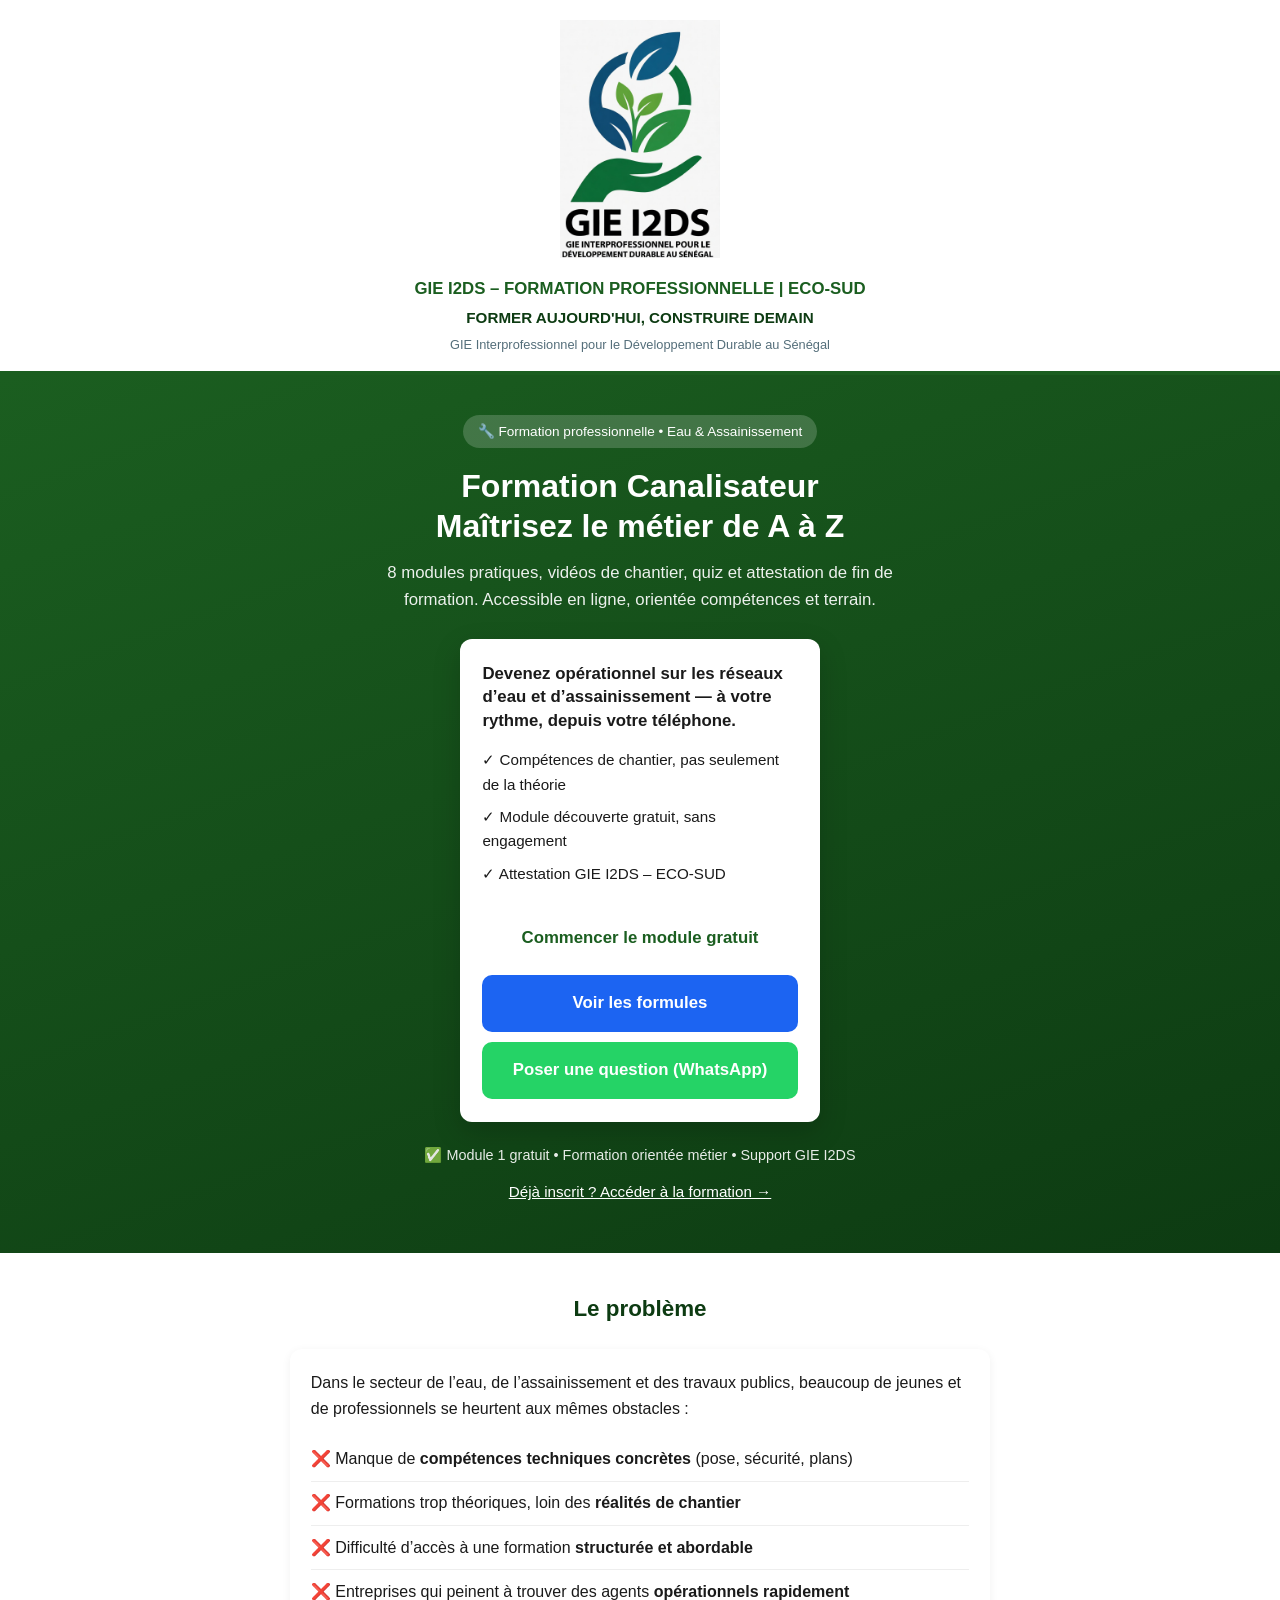
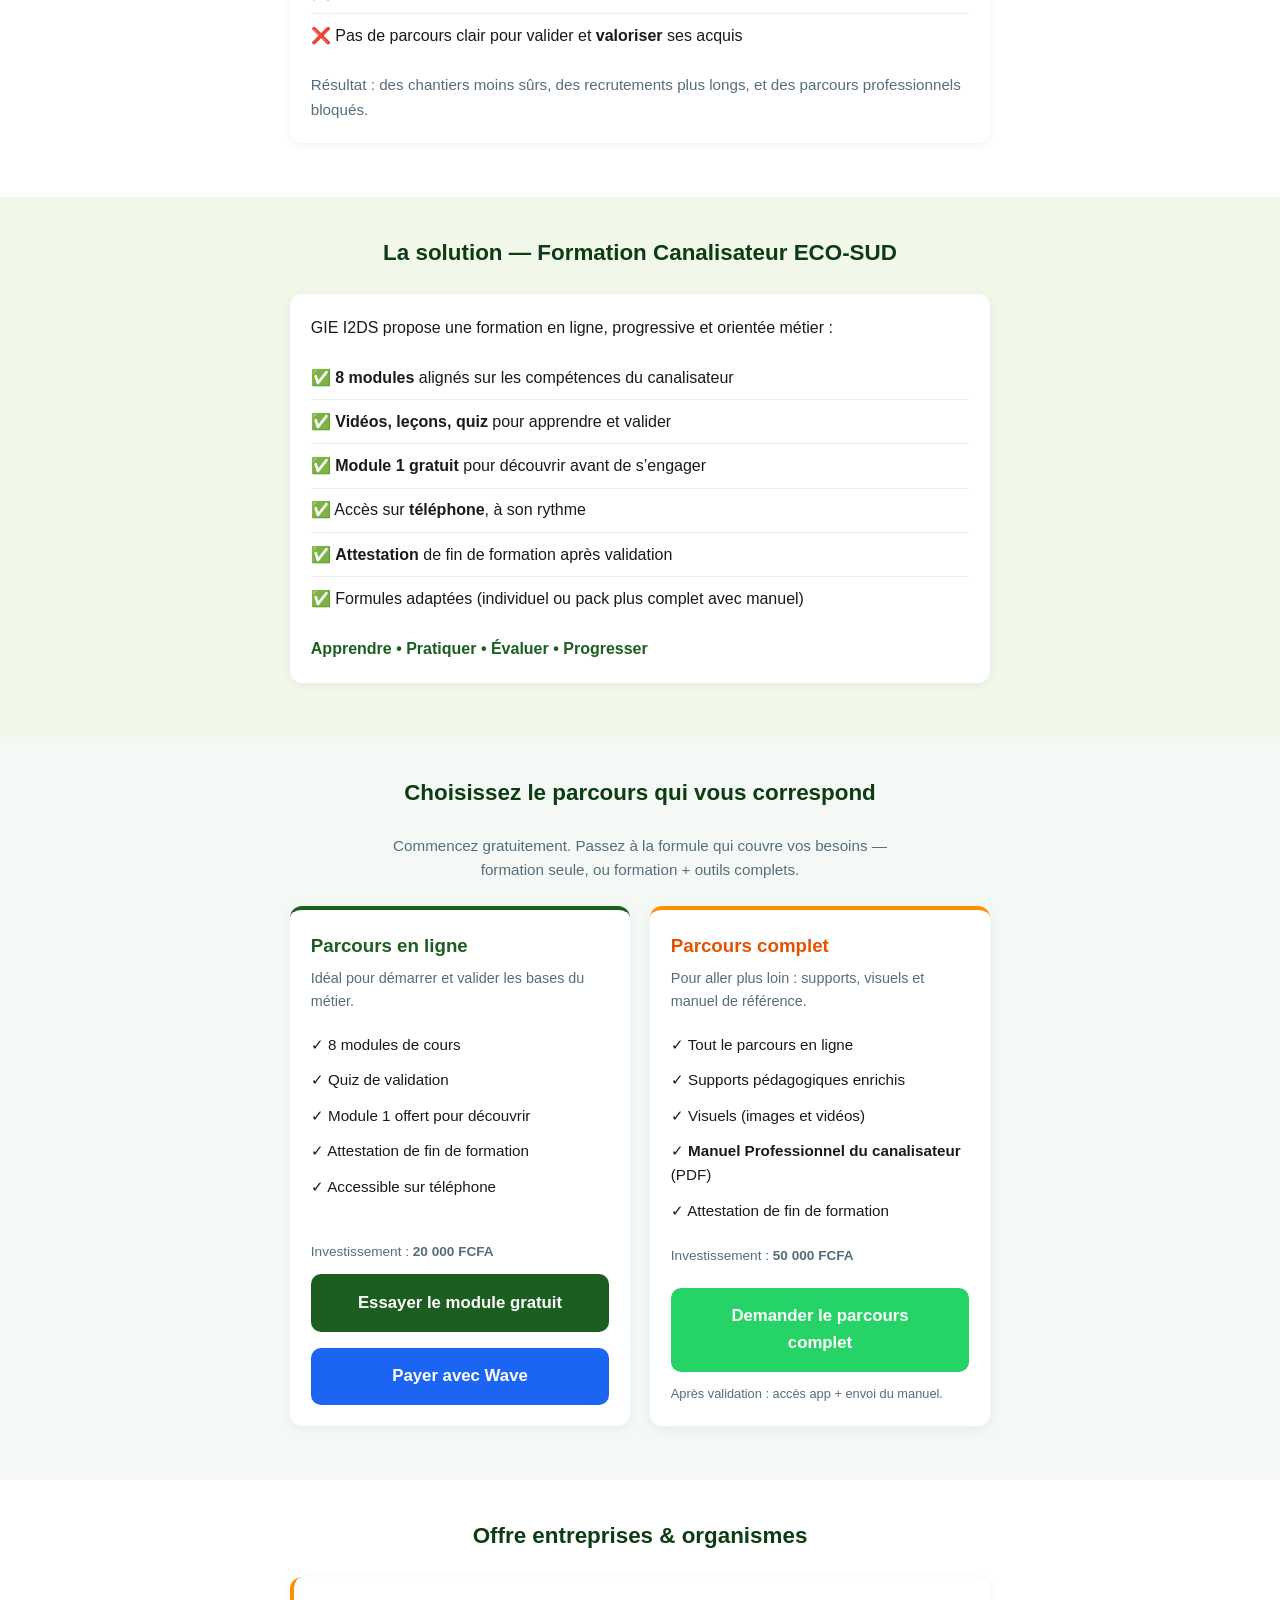
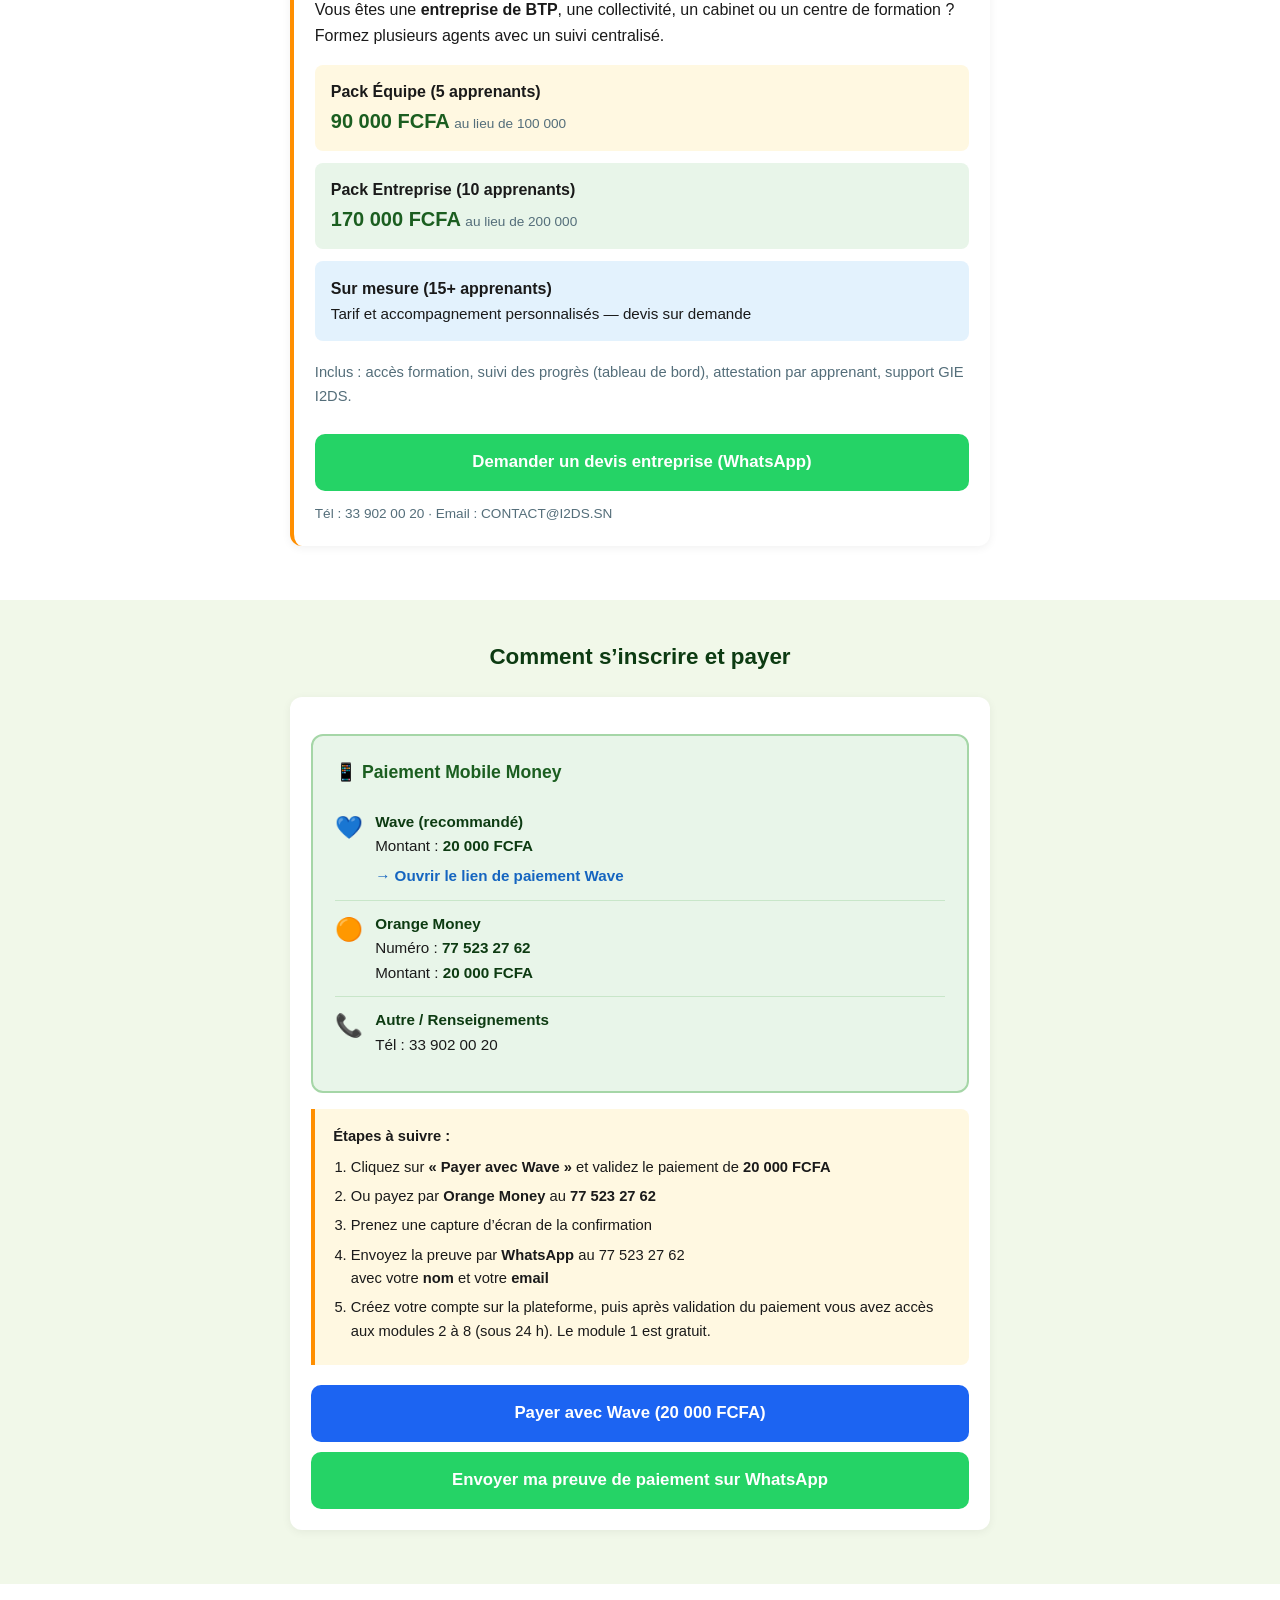
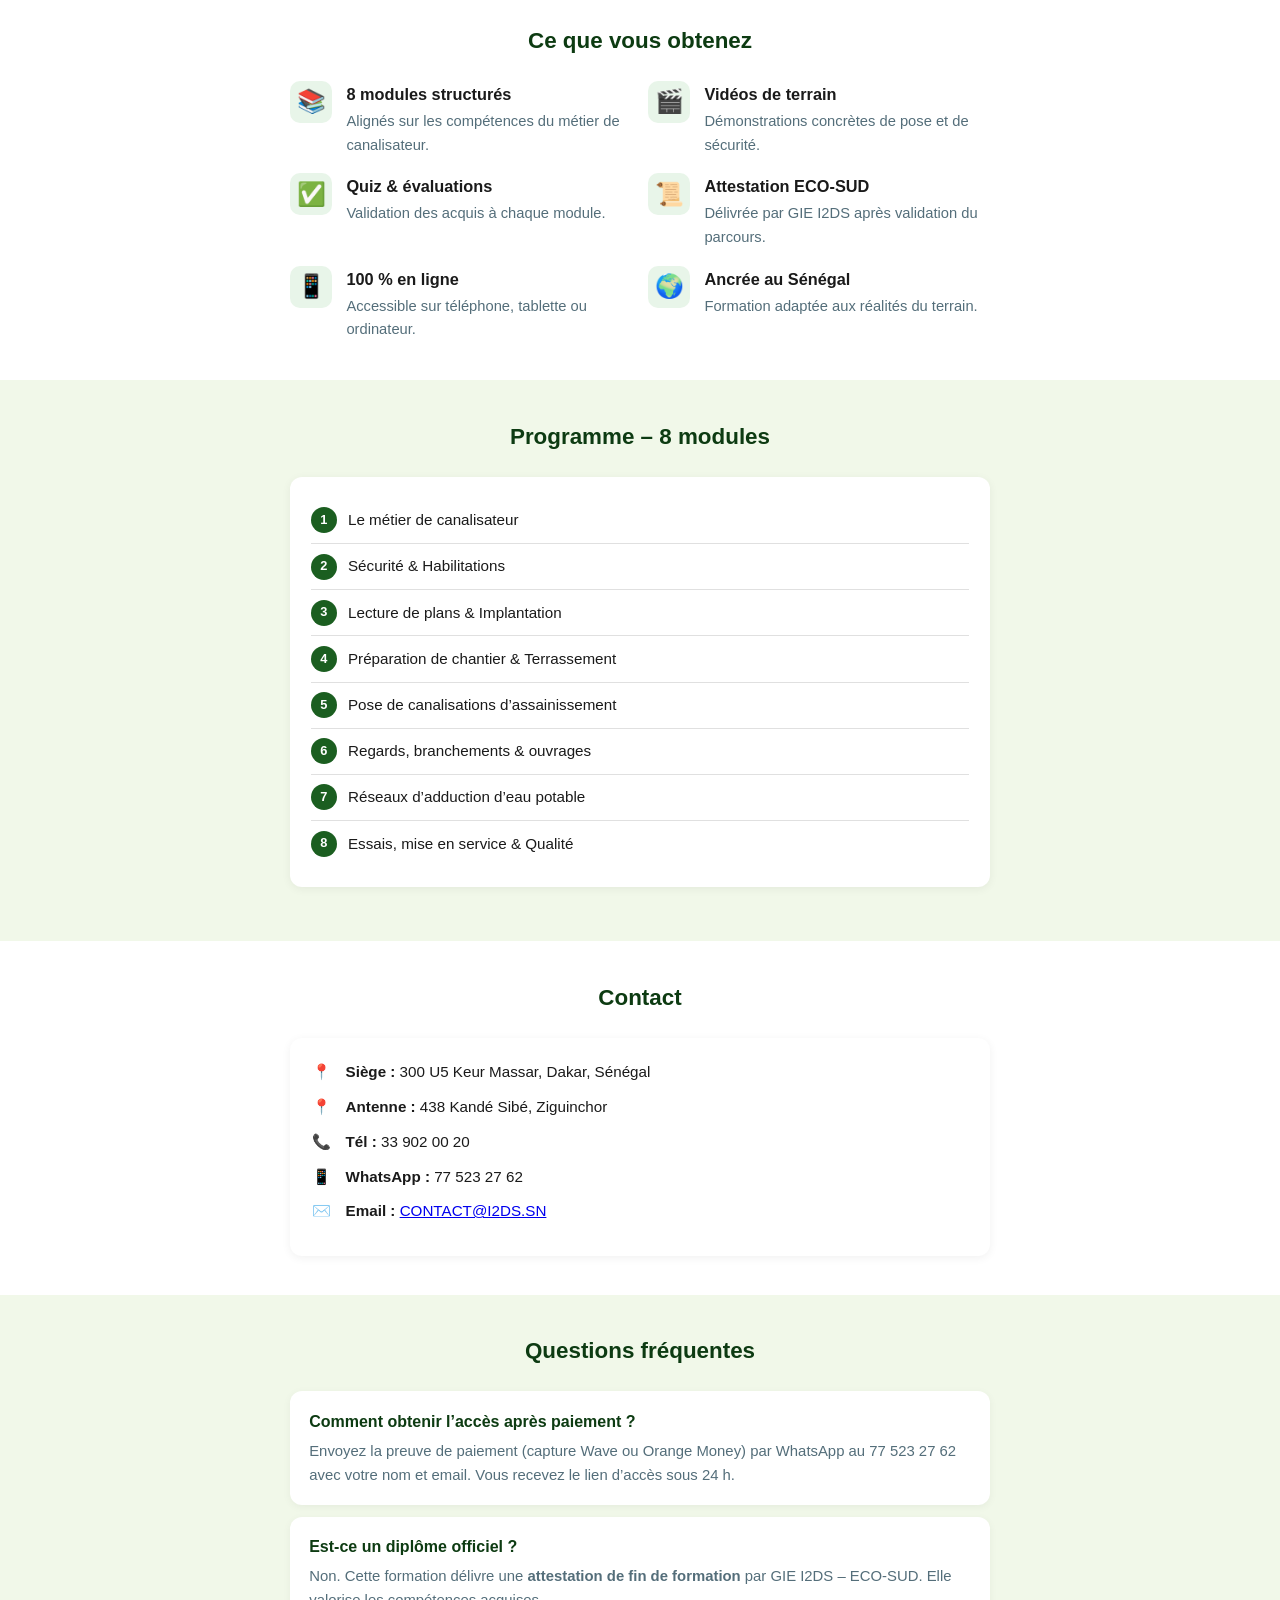
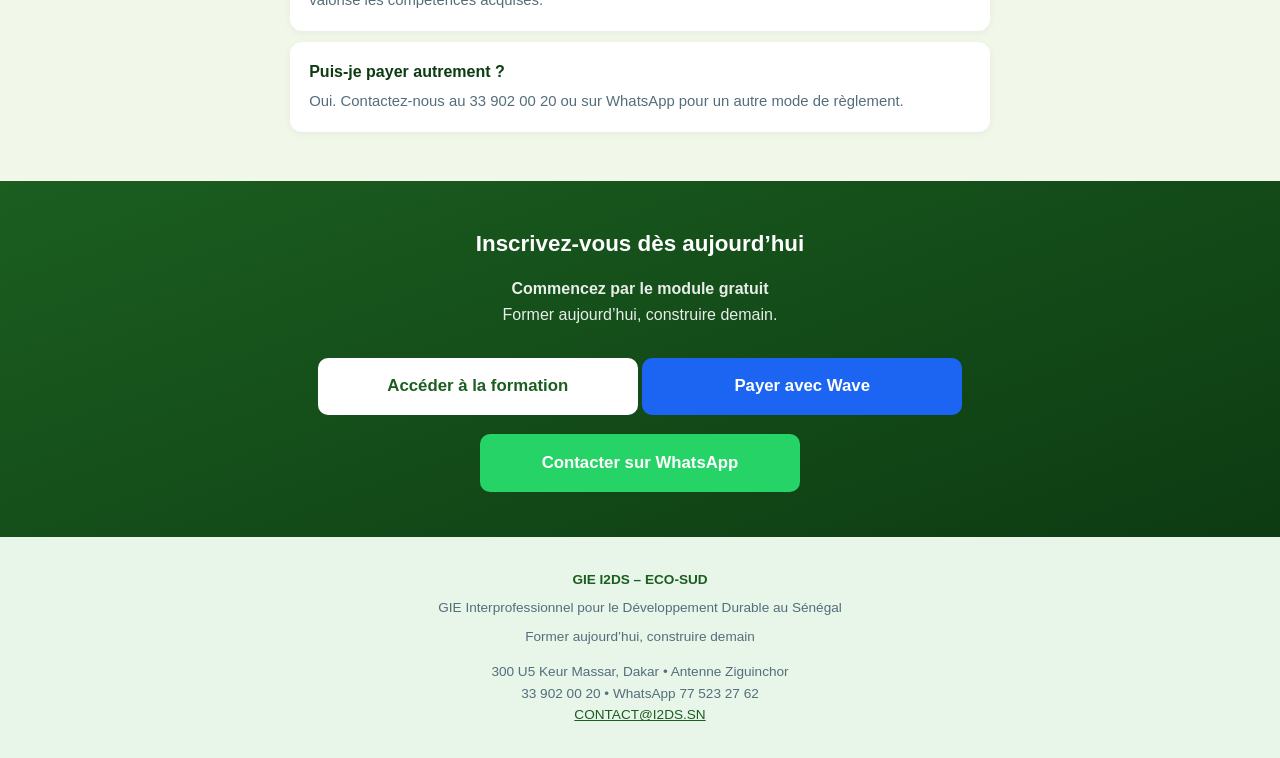
<file: vente.html>
<!DOCTYPE html>
<html lang="fr">
<head>
  <meta charset="UTF-8" />
  <meta name="viewport" content="width=device-width, initial-scale=1.0" />
  <title>Formation Canalisateur | GIE I2DS – ECO-SUD</title>
  <meta name="description" content="Formation professionnelle Canalisateur par GIE I2DS – ECO-SUD. 8 modules, vidéos, quiz et attestation. Paiement Wave / Orange Money." />
  <style>
    :root {
      --primary: #1b5e20;
      --primary-dark: #0d3b12;
      --accent: #ff8f00;
      --bg: #f1f8e9;
      --text: #1a1a1a;
      --text-light: #546e7a;
      --radius: 12px;
    }
    * { box-sizing: border-box; margin: 0; padding: 0; }
    body {
      font-family: -apple-system, BlinkMacSystemFont, "Segoe UI", Roboto, Arial, sans-serif;
      color: var(--text);
      line-height: 1.6;
      background: var(--bg);
    }
    .container { max-width: 740px; margin: 0 auto; padding: 0 1.25rem; }

    .org-header {
      background: #fff;
      padding: 1.25rem 1rem 1rem;
      text-align: center;
      border-bottom: 4px solid var(--primary);
    }
    .org-header img.logo { max-width: 160px; height: auto; margin-bottom: 0.6rem; }
    .org-name { font-size: 1.05rem; font-weight: 700; color: var(--primary); }
    .org-slogan { font-size: 0.95rem; font-weight: 600; color: var(--primary-dark); margin-top: 0.2rem; }
    .org-tagline { font-size: 0.8rem; color: var(--text-light); margin-top: 0.3rem; }

    .hero {
      background: linear-gradient(160deg, var(--primary) 0%, var(--primary-dark) 100%);
      color: white;
      padding: 2.5rem 1.25rem 3rem;
      text-align: center;
    }
    .hero .badge {
      display: inline-block;
      background: rgba(255,255,255,0.18);
      padding: 0.35rem 0.9rem;
      border-radius: 50px;
      font-size: 0.85rem;
      margin-bottom: 1.1rem;
    }
    .hero h1 { font-size: 1.7rem; font-weight: 700; line-height: 1.25; margin-bottom: 0.9rem; }
    .hero p.lead {
      font-size: 1.05rem; opacity: 0.92; margin-bottom: 1.6rem;
      max-width: 520px; margin-left: auto; margin-right: auto;
    }
    .price-box {
      background: white; color: var(--text);
      border-radius: var(--radius); padding: 1.4rem;
      max-width: 360px; margin: 0 auto 1.4rem;
      box-shadow: 0 10px 28px rgba(0,0,0,0.18);
    }
    .price-box .old-price { text-decoration: line-through; color: var(--text-light); font-size: 0.95rem; }
    .price-box .price { font-size: 2.2rem; font-weight: 800; color: var(--primary); line-height: 1.1; }
    .price-box .price span { font-size: 1rem; font-weight: 500; }
    .price-box .note { font-size: 0.85rem; color: var(--text-light); margin-top: 0.3rem; }
    .btn {
      display: inline-block; background: var(--accent); color: white;
      font-weight: 700; font-size: 1.05rem; padding: 0.95rem 1.8rem;
      border-radius: 10px; text-decoration: none; width: 100%; text-align: center;
    }
    .btn:hover { background: #e65100; }
    .btn-whatsapp {
      background: #25D366; margin-top: 0.6rem;
    }
    .btn-whatsapp:hover { background: #1da851; }
    .btn-wave {
      background: #1c64f2;
      margin-top: 0.5rem;
    }
    .btn-wave:hover { background: #1557d0; }
    .btn-link-light {
      display: block;
      color: rgba(255,255,255,0.85);
      font-size: 0.9rem;
      margin-top: 0.9rem;
      text-decoration: underline;
    }
    .pay-link {
      display: inline-block;
      margin-top: 0.35rem;
      color: #1565c0;
      font-weight: 600;
      text-decoration: none;
    }
    .pay-link:hover { text-decoration: underline; }
    .guarantee { font-size: 0.9rem; opacity: 0.9; margin-top: 1rem; }

    section { padding: 2.4rem 0; }
    section h2 {
      font-size: 1.4rem; text-align: center; margin-bottom: 1.4rem; color: var(--primary-dark);
    }
    .card {
      background: white; border-radius: var(--radius);
      padding: 1.3rem; margin-bottom: 1rem;
      box-shadow: 0 2px 10px rgba(0,0,0,0.06);
    }

    .pay-methods {
      background: #e8f5e9; border: 2px solid #a5d6a7;
      border-radius: var(--radius); padding: 1.4rem; margin-top: 1rem;
    }
    .pay-methods h3 { color: var(--primary); margin-bottom: 0.8rem; font-size: 1.1rem; }
    .pay-item {
      display: flex; align-items: flex-start; gap: 0.75rem;
      padding: 0.7rem 0; border-bottom: 1px solid #c8e6c9;
      font-size: 0.95rem;
    }
    .pay-item:last-child { border-bottom: none; }
    .pay-item .ico { font-size: 1.4rem; flex-shrink: 0; }
    .pay-item strong { color: var(--primary-dark); }
    .pay-steps {
      background: #fff8e1; border-left: 4px solid var(--accent);
      padding: 1rem 1.15rem; margin-top: 1rem; border-radius: 0 8px 8px 0;
      font-size: 0.92rem;
    }
    .pay-steps ol { margin: 0.5rem 0 0 1.1rem; }
    .pay-steps li { margin-bottom: 0.35rem; }

    .benefits-grid { display: grid; gap: 1rem; }
    .benefit { display: flex; gap: 0.9rem; align-items: flex-start; }
    .benefit .icon {
      font-size: 1.45rem; width: 42px; height: 42px;
      background: #e8f5e9; border-radius: 10px;
      display: flex; align-items: center; justify-content: center; flex-shrink: 0;
    }
    .benefit h3 { font-size: 1.02rem; margin-bottom: 0.2rem; }
    .benefit p { font-size: 0.92rem; color: var(--text-light); }

    .modules-list { list-style: none; }
    .modules-list li {
      padding: 0.6rem 0; border-bottom: 1px solid #e0e0e0;
      display: flex; align-items: center; gap: 0.7rem; font-size: 0.95rem;
    }
    .modules-list li:last-child { border-bottom: none; }
    .modules-list .num {
      background: var(--primary); color: white;
      width: 26px; height: 26px; border-radius: 50%;
      display: flex; align-items: center; justify-content: center;
      font-size: 0.8rem; font-weight: 700; flex-shrink: 0;
    }

    .contact-box {
      background: white; border-radius: var(--radius);
      padding: 1.4rem; box-shadow: 0 2px 10px rgba(0,0,0,0.06);
    }
    .contact-item {
      display: flex; gap: 0.7rem; margin-bottom: 0.65rem;
      font-size: 0.95rem; align-items: flex-start;
    }
    .contact-item .ico { width: 22px; flex-shrink: 0; }

    .faq-item {
      background: white; border-radius: var(--radius);
      padding: 1.1rem 1.2rem; margin-bottom: 0.7rem;
      box-shadow: 0 2px 8px rgba(0,0,0,0.05);
    }
    .faq-item h3 { font-size: 1rem; margin-bottom: 0.35rem; color: var(--primary-dark); }
    .faq-item p { font-size: 0.93rem; color: var(--text-light); }

    .cta-final {
      background: linear-gradient(160deg, var(--primary) 0%, var(--primary-dark) 100%);
      color: white; text-align: center; padding: 2.8rem 1.25rem;
    }
    .cta-final h2 { color: white; margin-bottom: 0.9rem; }
    .cta-final p { opacity: 0.9; margin-bottom: 1.4rem; }

    footer {
      background: #e8f5e9; text-align: center;
      padding: 2rem 1.25rem; font-size: 0.85rem; color: var(--text-light);
    }
    footer .org-footer { font-weight: 700; color: var(--primary); margin-bottom: 0.4rem; }
    footer a { color: var(--primary); }

    @media (min-width: 600px) {
      .hero h1 { font-size: 2rem; }
      .benefits-grid { grid-template-columns: 1fr 1fr; }
    }
  </style>
</head>
<body>

  <div class="org-header">
    <img src="assets/logo-gie-i2ds.jpg" alt="Logo GIE I2DS" class="logo" />
    <div class="org-name">GIE I2DS – FORMATION PROFESSIONNELLE | ECO-SUD</div>
    <div class="org-slogan">FORMER AUJOURD'HUI, CONSTRUIRE DEMAIN</div>
    <div class="org-tagline">GIE Interprofessionnel pour le Développement Durable au Sénégal</div>
  </div>

  <header class="hero">
    <div class="container">
      <div class="badge">🔧 Formation professionnelle • Eau & Assainissement</div>
      <h1>Formation Canalisateur<br>Maîtrisez le métier de A à Z</h1>
      <p class="lead">
        8 modules pratiques, vidéos de chantier, quiz et attestation de fin de formation.
        Accessible en ligne, orientée compétences et terrain.
      </p>
            <div class="price-box" style="text-align:left;">
        <p style="font-size:1.05rem;font-weight:600;margin-bottom:0.75rem;line-height:1.4;">
          Devenez opérationnel sur les réseaux d’eau et d’assainissement — à votre rythme, depuis votre téléphone.
        </p>
        <ul style="list-style:none;padding:0;margin:0 0 1rem 0;font-size:0.95rem;">
          <li style="padding:0.25rem 0;">✓ Compétences de chantier, pas seulement de la théorie</li>
          <li style="padding:0.25rem 0;">✓ Module découverte gratuit, sans engagement</li>
          <li style="padding:0.25rem 0;">✓ Attestation GIE I2DS – ECO-SUD</li>
        </ul>
        <a href="https://sainewack-pato.github.io/formation-canalisateur/" class="btn" style="margin-top:0.25rem;background:#fff;color:#1b5e20;" target="_blank" rel="noopener">
          Commencer le module gratuit
        </a>
        <a href="#formules" class="btn btn-wave" style="margin-top:0.5rem;" target="_self" rel="noopener">
          Voir les formules
        </a>
        <a href="https://wa.me/221775232762?text=Bonjour%2C%20je%20souhaite%20des%20informations%20sur%20la%20Formation%20Canalisateur" class="btn btn-whatsapp" target="_blank" rel="noopener">
          Poser une question (WhatsApp)
        </a>
      </div><p class="guarantee">✅ Module 1 gratuit • Formation orientée métier • Support GIE I2DS</p>
      <p style="margin-top:0.75rem;"><a href="https://sainewack-pato.github.io/formation-canalisateur/" style="color:#fff;text-decoration:underline;font-size:0.95rem;">Déjà inscrit ? Accéder à la formation →</a></p>
    </div>
  </header>


  <!-- PROBLÈME -->
  <section style="background:#fff;">
    <div class="container">
      <h2>Le problème</h2>
      <div class="card">
        <p style="margin-bottom:1rem;">
          Dans le secteur de l’eau, de l’assainissement et des travaux publics, beaucoup de jeunes et de professionnels se heurtent aux mêmes obstacles :
        </p>
        <ul style="list-style:none; padding:0;">
          <li style="padding:0.55rem 0; border-bottom:1px solid #eee;">❌ Manque de <strong>compétences techniques concrètes</strong> (pose, sécurité, plans)</li>
          <li style="padding:0.55rem 0; border-bottom:1px solid #eee;">❌ Formations trop théoriques, loin des <strong>réalités de chantier</strong></li>
          <li style="padding:0.55rem 0; border-bottom:1px solid #eee;">❌ Difficulté d’accès à une formation <strong>structurée et abordable</strong></li>
          <li style="padding:0.55rem 0; border-bottom:1px solid #eee;">❌ Entreprises qui peinent à trouver des agents <strong>opérationnels rapidement</strong></li>
          <li style="padding:0.55rem 0;">❌ Pas de parcours clair pour valider et <strong>valoriser</strong> ses acquis</li>
        </ul>
        <p style="margin-top:1rem; color:#546e7a; font-size:0.95rem;">
          Résultat : des chantiers moins sûrs, des recrutements plus longs, et des parcours professionnels bloqués.
        </p>
      </div>
    </div>
  </section>

  <!-- SOLUTION -->
  <section>
    <div class="container">
      <h2>La solution — Formation Canalisateur ECO-SUD</h2>
      <div class="card">
        <p style="margin-bottom:1rem;">
          GIE I2DS propose une formation en ligne, progressive et orientée métier :
        </p>
        <ul style="list-style:none; padding:0;">
          <li style="padding:0.55rem 0; border-bottom:1px solid #eee;">✅ <strong>8 modules</strong> alignés sur les compétences du canalisateur</li>
          <li style="padding:0.55rem 0; border-bottom:1px solid #eee;">✅ <strong>Vidéos, leçons, quiz</strong> pour apprendre et valider</li>
          <li style="padding:0.55rem 0; border-bottom:1px solid #eee;">✅ <strong>Module 1 gratuit</strong> pour découvrir avant de s’engager</li>
          <li style="padding:0.55rem 0; border-bottom:1px solid #eee;">✅ Accès sur <strong>téléphone</strong>, à son rythme</li>
          <li style="padding:0.55rem 0; border-bottom:1px solid #eee;">✅ <strong>Attestation</strong> de fin de formation après validation</li>
          <li style="padding:0.55rem 0;">✅ Formules adaptées (individuel ou pack plus complet avec manuel)</li>
        </ul>
        <p style="margin-top:1rem; font-weight:600; color:#1b5e20;">
          Apprendre • Pratiquer • Évaluer • Progresser
        </p>
      </div>
    </div>
  </section>

  
  
  <!-- DEUX FORMULES -->
  <section id="formules" style="background:#f5f9f6;">
    <div class="container">
      <h2>Choisissez le parcours qui vous correspond</h2>
      <p style="text-align:center;color:#546e7a;max-width:560px;margin:0 auto 1.5rem;font-size:0.95rem;">
        Commencez gratuitement. Passez à la formule qui couvre vos besoins — formation seule, ou formation + outils complets.
      </p>
      <div style="display:grid; gap:1.25rem; grid-template-columns:repeat(auto-fit,minmax(280px,1fr));">
        <div class="card" style="border-top:4px solid #1b5e20;display:flex;flex-direction:column;">
          <h3 style="color:#1b5e20;margin-bottom:0.35rem;">Parcours en ligne</h3>
          <p style="font-size:0.9rem;color:#546e7a;margin-bottom:0.9rem;">Idéal pour démarrer et valider les bases du métier.</p>
          <ul style="list-style:none;padding:0;margin-bottom:1rem;font-size:0.95rem;flex:1;">
            <li style="padding:0.35rem 0;">✓ 8 modules de cours</li>
            <li style="padding:0.35rem 0;">✓ Quiz de validation</li>
            <li style="padding:0.35rem 0;">✓ Module 1 offert pour découvrir</li>
            <li style="padding:0.35rem 0;">✓ Attestation de fin de formation</li>
            <li style="padding:0.35rem 0;">✓ Accessible sur téléphone</li>
          </ul>
          <p style="font-size:0.85rem;color:#546e7a;margin-bottom:0.75rem;">Investissement : <strong>20 000 FCFA</strong></p>
          <a href="https://sainewack-pato.github.io/formation-canalisateur/" class="btn" target="_blank" rel="noopener" style="width:100%;background:#1b5e20;color:#fff;margin-bottom:0.5rem;">Essayer le module gratuit</a>
          <a href="https://pay.wave.com/m/M_sn_cyRERGTCj1dt/c/sn/" class="btn btn-wave" target="_blank" rel="noopener" style="width:100%;">Payer avec Wave</a>
        </div>
        <div class="card" style="border-top:4px solid #ff8f00;display:flex;flex-direction:column;box-shadow:0 4px 14px rgba(0,0,0,0.06);">
          <h3 style="color:#e65100;margin-bottom:0.35rem;">Parcours complet</h3>
          <p style="font-size:0.9rem;color:#546e7a;margin-bottom:0.9rem;">Pour aller plus loin : supports, visuels et manuel de référence.</p>
          <ul style="list-style:none;padding:0;margin-bottom:1rem;font-size:0.95rem;flex:1;">
            <li style="padding:0.35rem 0;">✓ Tout le parcours en ligne</li>
            <li style="padding:0.35rem 0;">✓ Supports pédagogiques enrichis</li>
            <li style="padding:0.35rem 0;">✓ Visuels (images et vidéos)</li>
            <li style="padding:0.35rem 0;">✓ <strong>Manuel Professionnel du canalisateur</strong> (PDF)</li>
            <li style="padding:0.35rem 0;">✓ Attestation de fin de formation</li>
          </ul>
          <p style="font-size:0.85rem;color:#546e7a;margin-bottom:0.75rem;">Investissement : <strong>50 000 FCFA</strong></p>
          <a href="https://wa.me/221775232762?text=Bonjour%2C%20je%20souhaite%20le%20parcours%20complet%20Formation%20Canalisateur%20(modules%20%2B%20supports%20%2B%20visuels%20%2B%20manuel)." class="btn btn-whatsapp" target="_blank" rel="noopener" style="width:100%;">Demander le parcours complet</a>
          <p style="font-size:0.8rem;color:#546e7a;margin-top:0.75rem;">Après validation : accès app + envoi du manuel.</p>
        </div>
      </div>
    </div>
  </section>

<!-- ENTREPRISES -->
  <section style="background:#fff;">
    <div class="container">
      <h2>Offre entreprises & organismes</h2>
      <div class="card" style="border-left:4px solid #ff8f00;">
        <p style="margin-bottom:1rem;">
          Vous êtes une <strong>entreprise de BTP</strong>, une collectivité, un cabinet ou un centre de formation ?
          Formez plusieurs agents avec un suivi centralisé.
        </p>
        <div style="display:grid; gap:0.75rem; margin-bottom:1.25rem;">
          <div style="background:#fff8e1; padding:0.9rem 1rem; border-radius:8px;">
            <strong>Pack Équipe (5 apprenants)</strong><br>
            <span style="font-size:1.25rem; font-weight:800; color:#1b5e20;">90 000 FCFA</span>
            <span style="font-size:0.85rem; color:#546e7a;"> au lieu de 100 000</span>
          </div>
          <div style="background:#e8f5e9; padding:0.9rem 1rem; border-radius:8px;">
            <strong>Pack Entreprise (10 apprenants)</strong><br>
            <span style="font-size:1.25rem; font-weight:800; color:#1b5e20;">170 000 FCFA</span>
            <span style="font-size:0.85rem; color:#546e7a;"> au lieu de 200 000</span>
          </div>
          <div style="background:#e3f2fd; padding:0.9rem 1rem; border-radius:8px;">
            <strong>Sur mesure (15+ apprenants)</strong><br>
            <span style="font-size:0.95rem;">Tarif et accompagnement personnalisés — devis sur demande</span>
          </div>
        </div>
        <p style="font-size:0.92rem; color:#546e7a; margin-bottom:1rem;">
          Inclus : accès formation, suivi des progrès (tableau de bord), attestation par apprenant, support GIE I2DS.
        </p>
        <a href="https://wa.me/221775232762?text=Bonjour%2C%20je%20souhaite%20un%20devis%20entreprise%20pour%20la%20Formation%20Canalisateur." class="btn btn-whatsapp" target="_blank" rel="noopener">
          Demander un devis entreprise (WhatsApp)
        </a>
        <p style="margin-top:0.75rem; font-size:0.85rem; color:#546e7a;">
          Tél : 33 902 00 20 · Email : CONTACT@I2DS.SN
        </p>
      </div>
    </div>
  </section>

  <!-- PAIEMENT MOBILE MONEY -->
  <section id="paiement">
    <div class="container">
      <h2>Comment s’inscrire et payer</h2>
      <div class="card">
        <div class="pay-methods">
          <h3>📱 Paiement Mobile Money</h3>
          <div class="pay-item">
            <span class="ico">💙</span>
            <div>
              <strong>Wave (recommandé)</strong><br>
              Montant : <strong>20 000 FCFA</strong><br>
              <a href="https://pay.wave.com/m/M_sn_cyRERGTCj1dt/c/sn/" target="_blank" rel="noopener" class="pay-link">→ Ouvrir le lien de paiement Wave</a>
            </div>
          </div>
          <div class="pay-item">
            <span class="ico">🟠</span>
            <div>
              <strong>Orange Money</strong><br>
              Numéro : <strong>77 523 27 62</strong><br>
              Montant : <strong>20 000 FCFA</strong>
            </div>
          </div>
          <div class="pay-item">
            <span class="ico">📞</span>
            <div>
              <strong>Autre / Renseignements</strong><br>
              Tél : 33 902 00 20
            </div>
          </div>
        </div>

        <div class="pay-steps">
          <strong>Étapes à suivre :</strong>
          <ol>
            <li>Cliquez sur <strong>« Payer avec Wave »</strong> et validez le paiement de <strong>20 000 FCFA</strong></li>
            <li>Ou payez par <strong>Orange Money</strong> au <strong>77 523 27 62</strong></li>
            <li>Prenez une capture d’écran de la confirmation</li>
            <li>Envoyez la preuve par <strong>WhatsApp</strong> au 77 523 27 62<br>
                avec votre <strong>nom</strong> et votre <strong>email</strong></li>
            <li>Créez votre compte sur la plateforme, puis après validation du paiement vous avez accès aux modules 2 à 8 (sous 24 h). Le module 1 est gratuit.</li>
          </ol>
        </div>

        <a href="https://pay.wave.com/m/M_sn_cyRERGTCj1dt/c/sn/" class="btn btn-wave" style="margin-top:1.25rem;" target="_blank" rel="noopener">
          Payer avec Wave (20 000 FCFA)
        </a>
        <a href="https://wa.me/221775232762?text=Bonjour%2C%20j%27ai%20pay%C3%A9%20la%20Formation%20Canalisateur.%20Voici%20ma%20preuve%20de%20paiement." class="btn btn-whatsapp" style="margin-top:0.6rem;" target="_blank" rel="noopener">
          Envoyer ma preuve de paiement sur WhatsApp
        </a>
      </div>
    </div>
  </section>

  <section style="background:#fff;">
    <div class="container">
      <h2>Ce que vous obtenez</h2>
      <div class="benefits-grid">
        <div class="benefit">
          <div class="icon">📚</div>
          <div><h3>8 modules structurés</h3><p>Alignés sur les compétences du métier de canalisateur.</p></div>
        </div>
        <div class="benefit">
          <div class="icon">🎬</div>
          <div><h3>Vidéos de terrain</h3><p>Démonstrations concrètes de pose et de sécurité.</p></div>
        </div>
        <div class="benefit">
          <div class="icon">✅</div>
          <div><h3>Quiz & évaluations</h3><p>Validation des acquis à chaque module.</p></div>
        </div>
        <div class="benefit">
          <div class="icon">📜</div>
          <div><h3>Attestation ECO-SUD</h3><p>Délivrée par GIE I2DS après validation du parcours.</p></div>
        </div>
        <div class="benefit">
          <div class="icon">📱</div>
          <div><h3>100 % en ligne</h3><p>Accessible sur téléphone, tablette ou ordinateur.</p></div>
        </div>
        <div class="benefit">
          <div class="icon">🌍</div>
          <div><h3>Ancrée au Sénégal</h3><p>Formation adaptée aux réalités du terrain.</p></div>
        </div>
      </div>
    </div>
  </section>

  <section>
    <div class="container">
      <h2>Programme – 8 modules</h2>
      <div class="card">
        <ul class="modules-list">
          <li><span class="num">1</span> Le métier de canalisateur</li>
          <li><span class="num">2</span> Sécurité & Habilitations</li>
          <li><span class="num">3</span> Lecture de plans & Implantation</li>
          <li><span class="num">4</span> Préparation de chantier & Terrassement</li>
          <li><span class="num">5</span> Pose de canalisations d’assainissement</li>
          <li><span class="num">6</span> Regards, branchements & ouvrages</li>
          <li><span class="num">7</span> Réseaux d’adduction d’eau potable</li>
          <li><span class="num">8</span> Essais, mise en service & Qualité</li>
        </ul>
      </div>
    </div>
  </section>

  <section style="background:#fff;">
    <div class="container">
      <h2>Contact</h2>
      <div class="contact-box">
        <div class="contact-item"><span class="ico">📍</span> <div><strong>Siège :</strong> 300 U5 Keur Massar, Dakar, Sénégal</div></div>
        <div class="contact-item"><span class="ico">📍</span> <div><strong>Antenne :</strong> 438 Kandé Sibé, Ziguinchor</div></div>
        <div class="contact-item"><span class="ico">📞</span> <div><strong>Tél :</strong> 33 902 00 20</div></div>
        <div class="contact-item"><span class="ico">📱</span> <div><strong>WhatsApp :</strong> 77 523 27 62</div></div>
        <div class="contact-item"><span class="ico">✉️</span> <div><strong>Email :</strong> <a href="mailto:CONTACT@I2DS.SN">CONTACT@I2DS.SN</a></div></div>
      </div>
    </div>
  </section>

  <section>
    <div class="container">
      <h2>Questions fréquentes</h2>
      <div class="faq-item">
        <h3>Comment obtenir l’accès après paiement ?</h3>
        <p>Envoyez la preuve de paiement (capture Wave ou Orange Money) par WhatsApp au 77 523 27 62 avec votre nom et email. Vous recevez le lien d’accès sous 24 h.</p>
      </div>
      <div class="faq-item">
        <h3>Est-ce un diplôme officiel ?</h3>
        <p>Non. Cette formation délivre une <strong>attestation de fin de formation</strong> par GIE I2DS – ECO-SUD. Elle valorise les compétences acquises.</p>
      </div>
      <div class="faq-item">
        <h3>Puis-je payer autrement ?</h3>
        <p>Oui. Contactez-nous au 33 902 00 20 ou sur WhatsApp pour un autre mode de règlement.</p>
      </div>
    </div>
  </section>

  <section class="cta-final">
    <div class="container">
      <h2>Inscrivez-vous dès aujourd’hui</h2>
      <p><strong>Commencez par le module gratuit</strong><br>Former aujourd’hui, construire demain.</p>
      <a href="https://sainewack-pato.github.io/formation-canalisateur/" class="btn" style="max-width:320px;background:#fff;color:#1b5e20;margin-bottom:0.6rem;" target="_blank" rel="noopener">
        Accéder à la formation
      </a>
      <a href="https://pay.wave.com/m/M_sn_cyRERGTCj1dt/c/sn/" class="btn btn-wave" style="max-width:320px;" target="_blank" rel="noopener">
        Payer avec Wave
      </a>
      <a href="https://wa.me/221775232762?text=Bonjour%2C%20je%20souhaite%20m%27inscrire%20%C3%A0%20la%20Formation%20Canalisateur" class="btn btn-whatsapp" style="max-width:320px; margin-top:0.6rem;" target="_blank" rel="noopener">
        Contacter sur WhatsApp
      </a>
    </div>
  </section>

  <footer>
    <div class="container">
      <div class="org-footer">GIE I2DS – ECO-SUD</div>
      <p>GIE Interprofessionnel pour le Développement Durable au Sénégal</p>
      <p style="margin-top:0.5rem;">Former aujourd’hui, construire demain</p>
      <p style="margin-top:0.8rem;">
        300 U5 Keur Massar, Dakar • Antenne Ziguinchor<br>
        33 902 00 20 • WhatsApp 77 523 27 62<br>
        <a href="mailto:CONTACT@I2DS.SN">CONTACT@I2DS.SN</a>
      </p>
    </div>
  </footer>

</body>
</html>
</file>
